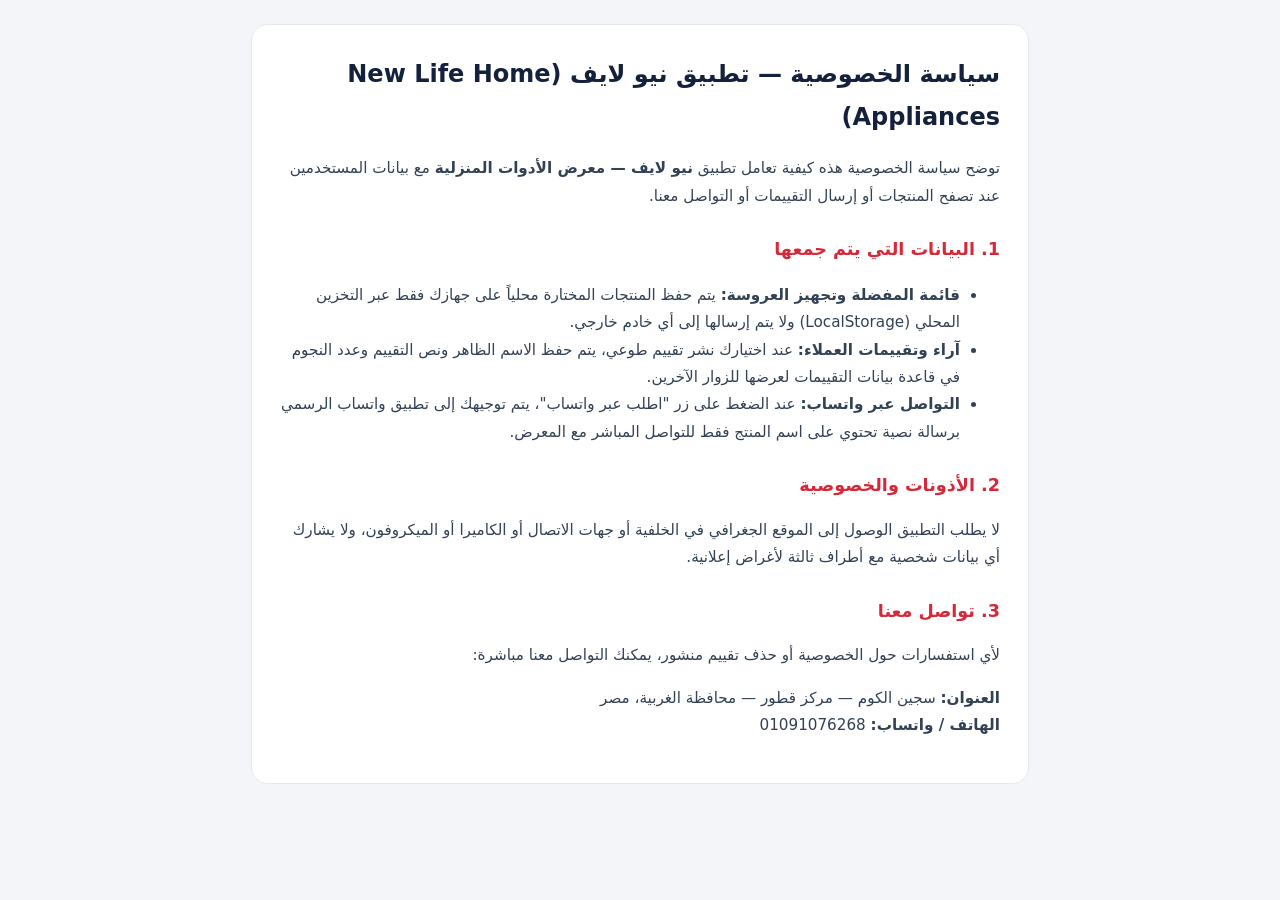
<file: privacy-policy.html>
<!doctype html>
<html lang="ar" dir="rtl">
<head>
  <meta charset="UTF-8" />
  <meta name="viewport" content="width=device-width, initial-scale=1.0" />
  <title>سياسة الخصوصية — تطبيق نيو لايف للأدوات المنزلية</title>
  <style>
    body { font-family: system-ui, -apple-system, sans-serif; background: #f4f5f8; color: #14213d; line-height: 1.8; margin: 0; padding: 24px 16px; }
    main { max-width: 720px; margin: 0 auto; background: #fff; border-radius: 16px; padding: 28px; border: 1px solid #e6e8ee; }
    h1 { font-size: 1.5rem; margin-top: 0; color: #14213d; }
    h2 { font-size: 1.1rem; margin-top: 24px; color: #d62839; }
    p, li { font-size: 0.95rem; color: #334155; }
  </style>
</head>
<body>
  <main>
    <h1>سياسة الخصوصية — تطبيق نيو لايف (New Life Home Appliances)</h1>
    <p>توضح سياسة الخصوصية هذه كيفية تعامل تطبيق <strong>نيو لايف — معرض الأدوات المنزلية</strong> مع بيانات المستخدمين عند تصفح المنتجات أو إرسال التقييمات أو التواصل معنا.</p>
    <h2>1. البيانات التي يتم جمعها</h2>
    <ul>
      <li><strong>قائمة المفضلة وتجهيز العروسة:</strong> يتم حفظ المنتجات المختارة محلياً على جهازك فقط عبر التخزين المحلي (LocalStorage) ولا يتم إرسالها إلى أي خادم خارجي.</li>
      <li><strong>آراء وتقييمات العملاء:</strong> عند اختيارك نشر تقييم طوعي، يتم حفظ الاسم الظاهر ونص التقييم وعدد النجوم في قاعدة بيانات التقييمات لعرضها للزوار الآخرين.</li>
      <li><strong>التواصل عبر واتساب:</strong> عند الضغط على زر "اطلب عبر واتساب"، يتم توجيهك إلى تطبيق واتساب الرسمي برسالة نصية تحتوي على اسم المنتج فقط للتواصل المباشر مع المعرض.</li>
    </ul>
    <h2>2. الأذونات والخصوصية</h2>
    <p>لا يطلب التطبيق الوصول إلى الموقع الجغرافي في الخلفية أو جهات الاتصال أو الكاميرا أو الميكروفون، ولا يشارك أي بيانات شخصية مع أطراف ثالثة لأغراض إعلانية.</p>
    <h2>3. تواصل معنا</h2>
    <p>لأي استفسارات حول الخصوصية أو حذف تقييم منشور، يمكنك التواصل معنا مباشرة:</p>
    <p><strong>العنوان:</strong> سجين الكوم — مركز قطور — محافظة الغربية، مصر<br />
    <strong>الهاتف / واتساب:</strong> 01091076268</p>
  </main>
</body>
</html>
</file>
